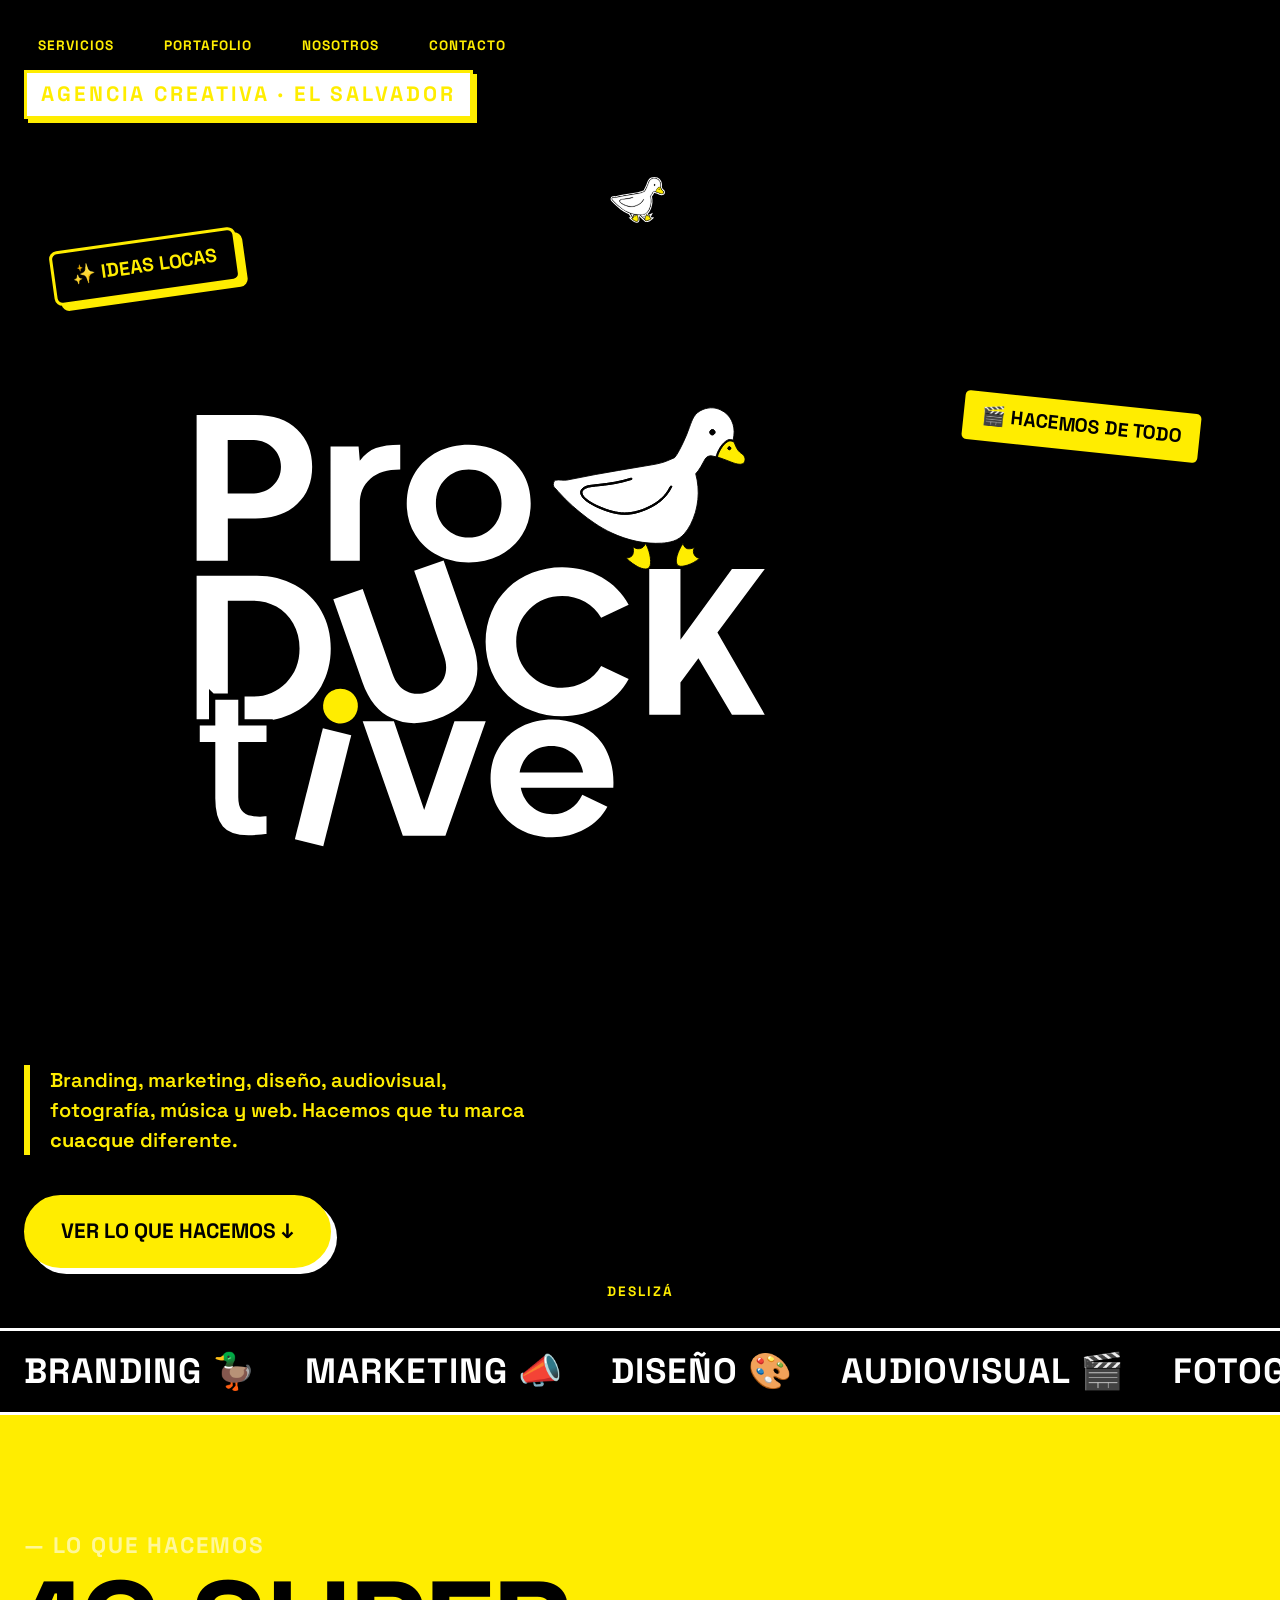
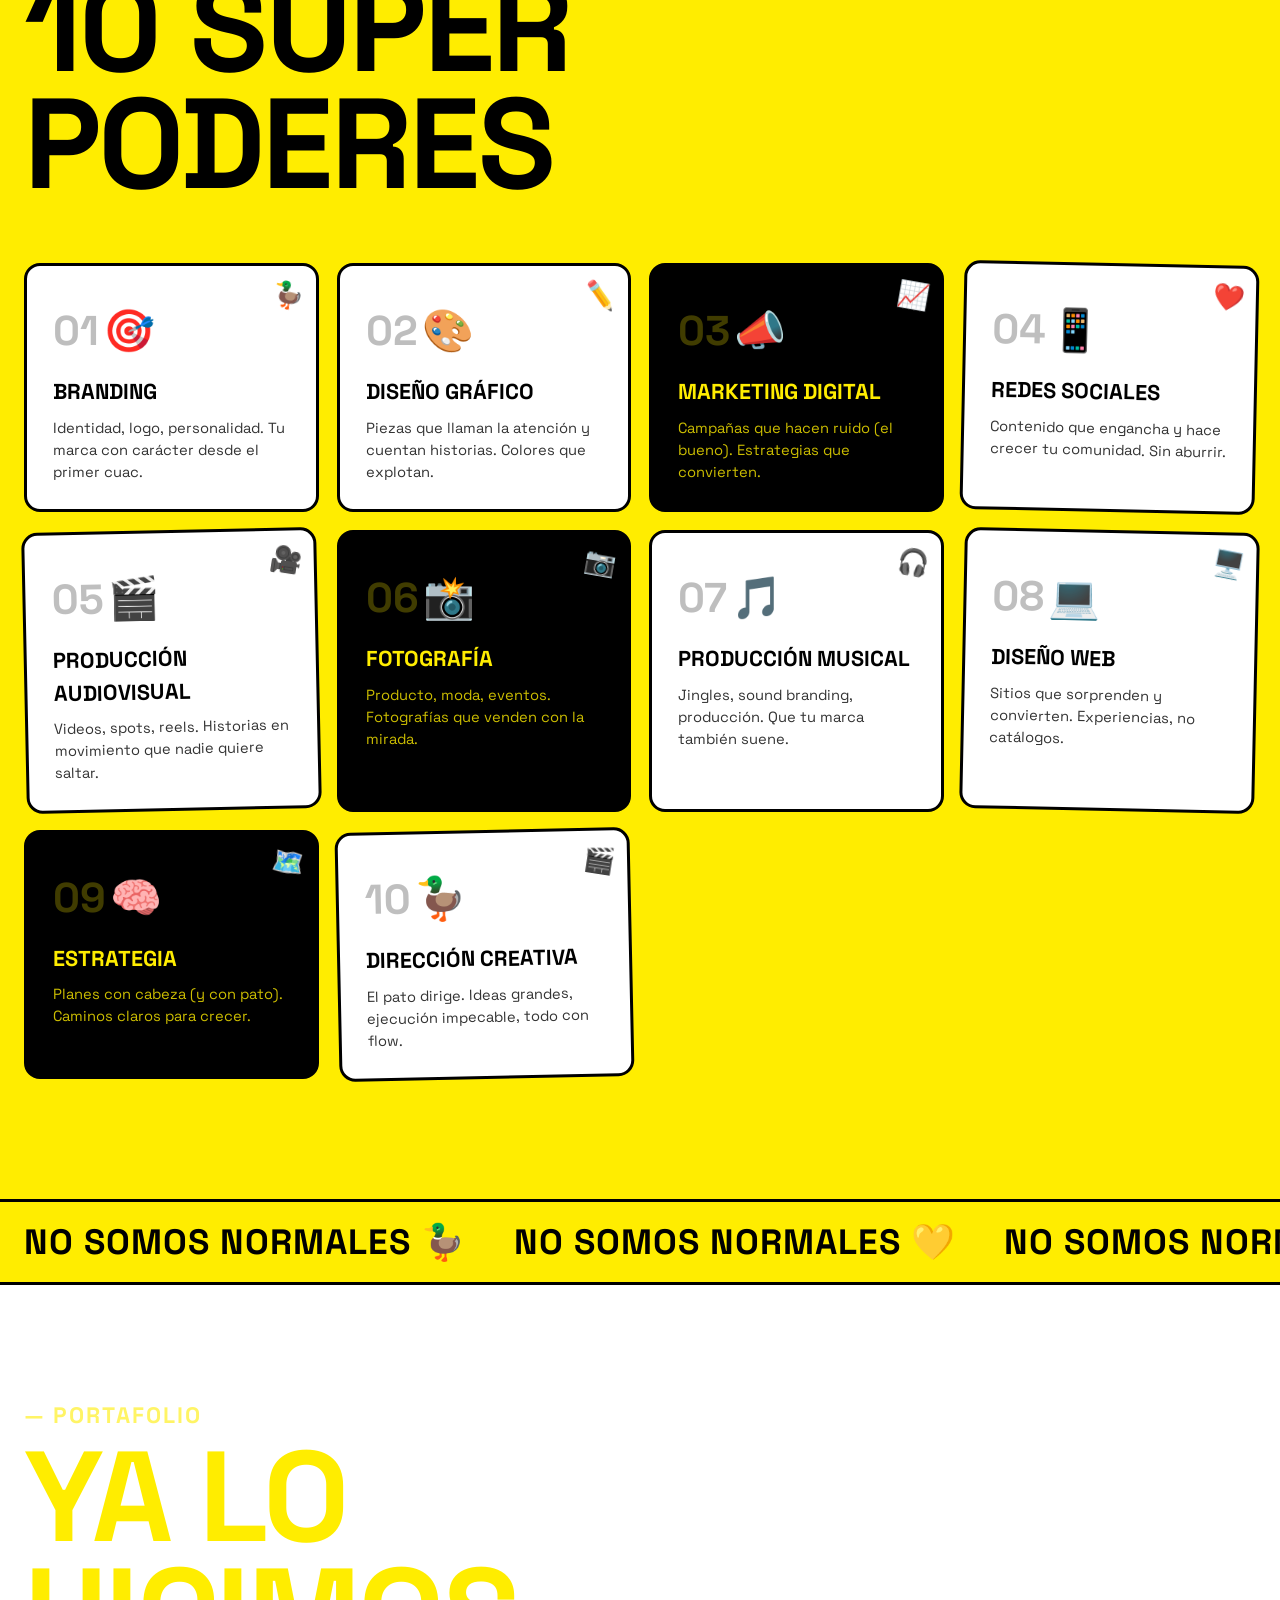
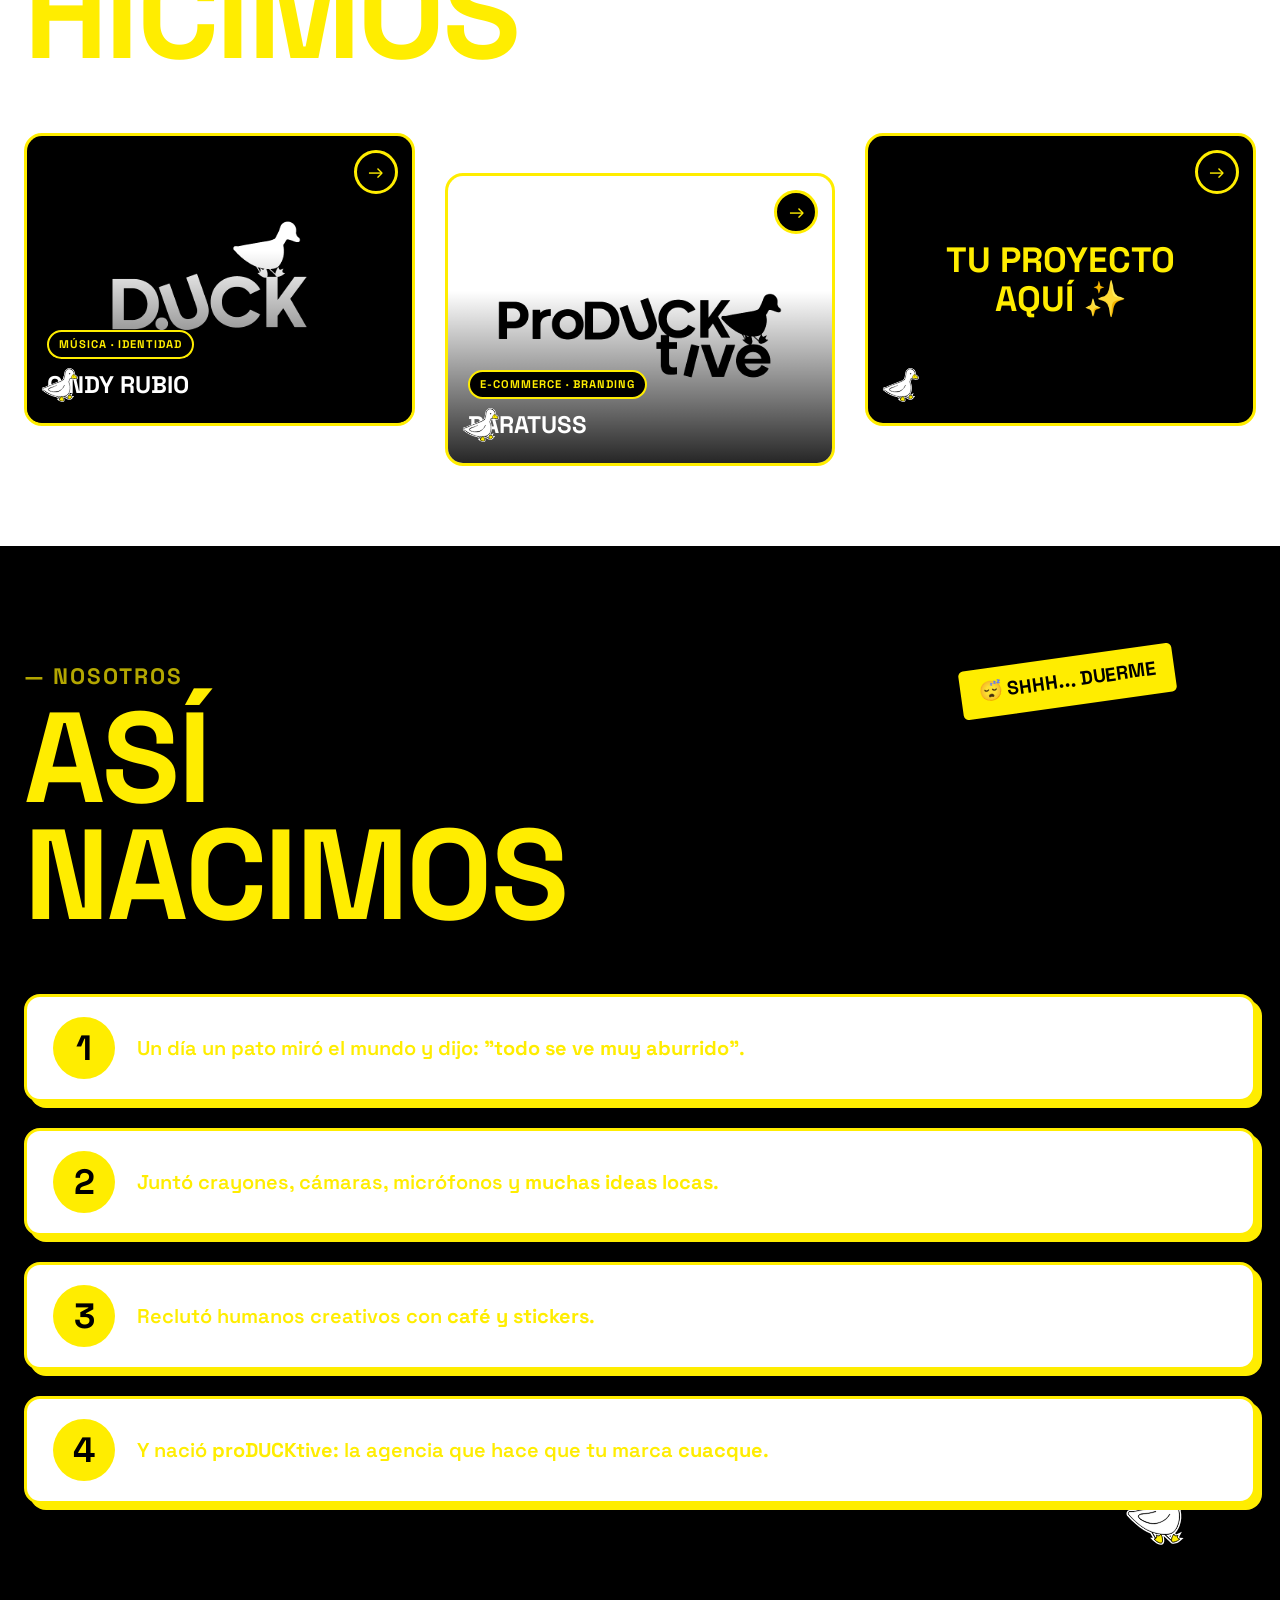
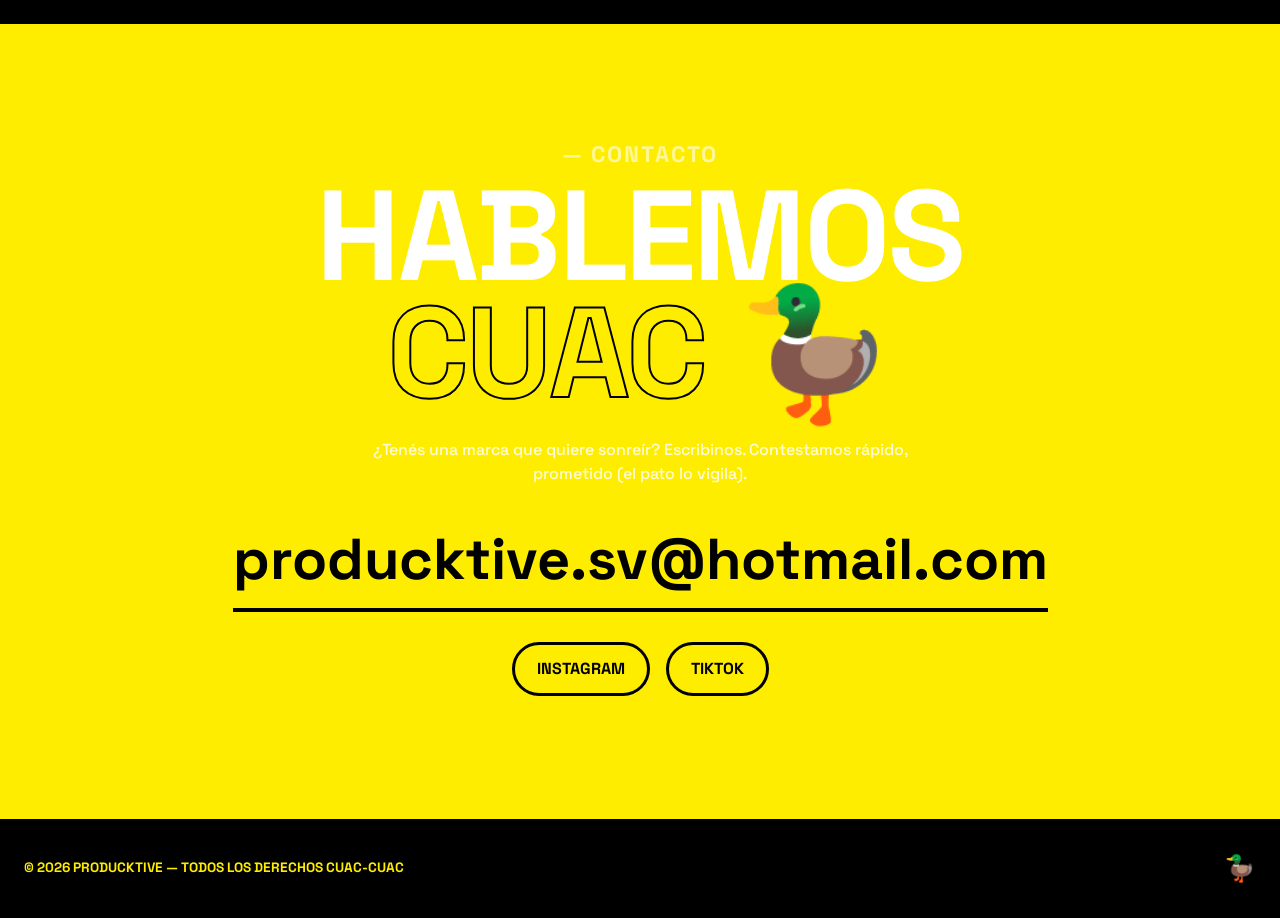
<file: index.html>
<!DOCTYPE html>
<html lang="es">
<head>
    <meta charset="UTF-8">
    <meta name="viewport" content="width=device-width, initial-scale=1.0">
    <title>proDUCKtive — Agencia Creativa</title>
    <meta name="description" content="proDUCKtive es una agencia creativa: branding, marketing digital, diseño gráfico, producción audiovisual, fotografía, música, desarrollo web y comunicación. ¡Creatividad con pato!">
    <meta property="og:title" content="proDUCKtive — Agencia Creativa">
    <meta property="og:description" content="La agencia creativa diferente: branding, marketing, diseño, audiovisual, fotografía, música y web. ¡Cuac!">
    <meta property="og:type" content="website">
    <link rel="icon" href="assets/isotipo.png" type="image/png">
    <link rel="preconnect" href="https://fonts.googleapis.com">
    <link rel="preconnect" href="https://fonts.gstatic.com" crossorigin>
    <link href="https://fonts.googleapis.com/css2?family=Space+Grotesk:wght@400;500;600;700&display=swap" rel="stylesheet">
    <link rel="stylesheet" href="css/styles.css?v=15">
</head>
<body>

    <!-- ===== NAV ===== -->
    <nav class="nav" aria-label="Navegación">
<div class="nav__links">
            <a href="#servicios">Servicios</a>
            <a href="#portafolio">Portafolio</a>
            <a href="#nosotros">Nosotros</a>
            <a href="#contacto">Contacto</a>
        </div>
        <button class="nav__burger" aria-label="Abrir menú">
            <span></span><span></span><span></span>
        </button>
    </nav>

    <!-- ===== HERO ===== -->
    <header class="hero" id="inicio">
        <div class="sticker sticker--rotate float-slow" style="top:18%;left:4%;" data-parallax="0.2" data-rot="-8deg">✨ ideas locas</div>
        <div class="sticker sticker--black sticker--rotate2 float-slow2" style="top:30%;right:6%;" data-parallax="0.12" data-rot="6deg">🎬 hacemos de todo</div>

        <div class="hero__inner">
            <span class="hero__kicker reveal">agenciA creativa · El Salvador</span>
            <img src="assets/pato-35.svg" alt="proDUCKtive" class="hero__logo reveal">
            <p class="hero__sub reveal reveal-delay-2">
                Branding, marketing, diseño, audiovisual, fotografía, música y web.
                Hacemos que tu marca <strong>cuacque</strong> diferente.
            </p>
            <a href="#portafolio" class="hero__cta reveal reveal-delay-3">Ver lo que hacemos ↓</a>
        </div>

        <span class="hero__scroll-hint">deslizá</span>
    </header>

    <!-- ===== MARQUEE ===== -->
    <div class="marquee" aria-hidden="true">
        <div class="marquee__track">
            <span>branding 🦆</span><span>marketing 📣</span><span>diseño 🎨</span><span>audiovisual 🎬</span><span>fotografía 📸</span><span>música 🎵</span><span>web 💻</span><span>estrategia 🧠</span><span>branding 🦆</span><span>marketing 📣</span><span>diseño 🎨</span><span>audiovisual 🎬</span><span>fotografía 📸</span><span>música 🎵</span><span>web 💻</span><span>estrategia 🧠</span>
        </div>
    </div>

    <!-- ===== SERVICIOS ===== -->
    <section class="services section-black" id="servicios">
        <div class="wrap">
            <p class="section-title reveal" style="font-size:clamp(1rem,2vw,1.4rem);opacity:.6;text-transform:uppercase;letter-spacing:2px;">— lo que hacemos</p>
            <h2 class="big-title reveal" style="margin-top:10px;color:#000000;">10 super<br>poderes</h2>
            <div class="services__grid">
                <article class="service-card reveal" data-service="branding">
                    <span class="service-card__num">01</span>
                    <span class="service-card__icon">🎯</span>
                    <h3>Branding</h3>
                    <p>Identidad, logo, personalidad. Tu marca con carácter desde el primer cuac.</p>
                    <span class="service-card__emoji">🦆</span>
                </article>
                <article class="service-card reveal reveal-delay-1" data-service="diseno">
                    <span class="service-card__num">02</span>
                    <span class="service-card__icon">🎨</span>
                    <h3>Diseño Gráfico</h3>
                    <p>Piezas que llaman la atención y cuentan historias. Colores que explotan.</p>
                    <span class="service-card__emoji">✏️</span>
                </article>
                <article class="service-card reveal reveal-delay-2" data-service="marketing">
                    <span class="service-card__num">03</span>
                    <span class="service-card__icon">📣</span>
                    <h3>Marketing Digital</h3>
                    <p>Campañas que hacen ruido (el bueno). Estrategias que convierten.</p>
                    <span class="service-card__emoji">📈</span>
                </article>
                <article class="service-card reveal" data-service="redes">
                    <span class="service-card__num">04</span>
                    <span class="service-card__icon">📱</span>
                    <h3>Redes Sociales</h3>
                    <p>Contenido que engancha y hace crecer tu comunidad. Sin aburrir.</p>
                    <span class="service-card__emoji">❤️</span>
                </article>
                <article class="service-card reveal reveal-delay-1" data-service="audiovisual">
                    <span class="service-card__num">05</span>
                    <span class="service-card__icon">🎬</span>
                    <h3>Producción Audiovisual</h3>
                    <p>Videos, spots, reels. Historias en movimiento que nadie quiere saltar.</p>
                    <span class="service-card__emoji">🎥</span>
                </article>
                <article class="service-card reveal reveal-delay-2" data-service="fotografia">
                    <span class="service-card__num">06</span>
                    <span class="service-card__icon">📸</span>
                    <h3>Fotografía</h3>
                    <p>Producto, moda, eventos. Fotografías que venden con la mirada.</p>
                    <span class="service-card__emoji">📷</span>
                </article>
                <article class="service-card reveal" data-service="musica">
                    <span class="service-card__num">07</span>
                    <span class="service-card__icon">🎵</span>
                    <h3>Producción Musical</h3>
                    <p>Jingles, sound branding, producción. Que tu marca también suene.</p>
                    <span class="service-card__emoji">🎧</span>
                </article>
                <article class="service-card reveal reveal-delay-1" data-service="web">
                    <span class="service-card__num">08</span>
                    <span class="service-card__icon">💻</span>
                    <h3>Diseño Web</h3>
                    <p>Sitios que sorprenden y convierten. Experiencias, no catálogos.</p>
                    <span class="service-card__emoji">🖥️</span>
                </article>
                <article class="service-card reveal reveal-delay-2" data-service="estrategia">
                    <span class="service-card__num">09</span>
                    <span class="service-card__icon">🧠</span>
                    <h3>Estrategia</h3>
                    <p>Planes con cabeza (y con pato). Caminos claros para crecer.</p>
                    <span class="service-card__emoji">🗺️</span>
                </article>
                <article class="service-card reveal reveal-delay-3" data-service="direccion">
                    <span class="service-card__num">10</span>
                    <span class="service-card__icon">🦆</span>
                    <h3>Dirección Creativa</h3>
                    <p>El pato dirige. Ideas grandes, ejecución impecable, todo con flow.</p>
                    <span class="service-card__emoji">🎬</span>
                </article>
            </div>
        </div>
    </section>

    <!-- ===== MARQUEE 2 ===== -->
    <div class="marquee marquee--black marquee--fast" aria-hidden="true">
        <div class="marquee__track">
            <span>no somos normales 🦆</span><span>no somos normales 💛</span><span>no somos normales 🦆</span><span>no somos normales 💛</span><span>no somos normales 🦆</span><span>no somos normales 💛</span><span>no somos normales 🦆</span><span>no somos normales 💛</span>
        </div>
    </div>

    <!-- ===== PORTAFOLIO ===== -->
    <section class="portfolio" id="portafolio">
        <div class="wrap">
            <p class="section-title reveal" style="font-size:clamp(1rem,2vw,1.4rem);opacity:.6;text-transform:uppercase;letter-spacing:2px;">— portafolio</p>
            <h2 class="big-title reveal" style="margin-top:10px;">ya lo<br>hicimos</h2>
            <div class="portfolio__grid">
                <a href="portfolio/cindy-rubio.html" class="portfolio-card reveal">
                    <img src="../assets/logo-sf-2.jpg" alt="Proyecto Cindy Rubio" class="portfolio-card__img">
                    <span class="portfolio-card__arrow">→</span>
                    <div class="portfolio-card__overlay">
                        <span class="portfolio-card__tag">música · identidad</span>
                        <h3>Cindy Rubio</h3>
                    </div>
                </a>
                <a href="portfolio/baratuss.html" class="portfolio-card reveal reveal-delay-1">
                    <img src="../assets/logo-sf-3.jpg" alt="Proyecto BARATUSS" class="portfolio-card__img">
                    <span class="portfolio-card__arrow">→</span>
                    <div class="portfolio-card__overlay">
                        <span class="portfolio-card__tag">e-commerce · branding</span>
                        <h3>BARATUSS</h3>
                    </div>
                </a>
                <a href="#contacto" class="portfolio-card reveal reveal-delay-2" style="background:var(--amarillo);display:flex;align-items:center;justify-content:center;text-align:center;">
                    <span style="font-family:var(--font-head);font-weight:700;text-transform:uppercase;font-size:clamp(1.4rem,3vw,2.2rem);color:var(--negro);line-height:1.1;">tu proyecto<br>aquí ✨</span>
                    <span class="portfolio-card__arrow">→</span>
                </a>
            </div>
        </div>
    </section>

    <!-- ===== NOSOTROS (experiencia interactiva) ===== -->
    <section class="about" id="nosotros">
        <div class="wrap">
            <p class="section-title reveal" style="font-size:clamp(1rem,2vw,1.4rem);opacity:.7;text-transform:uppercase;letter-spacing:2px;">— nosotros</p>
            <h2 class="big-title reveal" style="margin-top:10px;">así<br>nacimos</h2>
            <div class="about__steps">
                <div class="about-step reveal">
                    <span class="about-step__num">1</span>
                    <p>Un día un pato miró el mundo y dijo: <strong>"todo se ve muy aburrido"</strong>.</p>
                </div>
                <div class="about-step reveal reveal-delay-1">
                    <span class="about-step__num">2</span>
                    <p>Juntó crayones, cámaras, micrófonos y <strong>muchas ideas locas</strong>.</p>
                </div>
                <div class="about-step reveal reveal-delay-2">
                    <span class="about-step__num">3</span>
                    <p>Reclutó humanos creativos con <strong>café y stickers</strong>.</p>
                </div>
                <div class="about-step reveal reveal-delay-3">
                    <span class="about-step__num">4</span>
                    <p>Y nació <strong>proDUCKtive</strong>: la agencia que hace que tu marca <strong>cuacque</strong>.</p>
                </div>
            </div>
        </div>
        <span class="sticker sticker--black sticker--rotate float-slow" style="top:10%;right:8%;">😴 shhh... duerme</span>
    </section>

    <!-- ===== CONTACTO ===== -->
    <section class="contact" id="contacto">
        <div class="wrap">
            <p class="section-title reveal" style="font-size:clamp(1rem,2vw,1.4rem);opacity:.6;text-transform:uppercase;letter-spacing:2px;color:#FFFFFF;">— contacto</p>
            <h2 class="big-title reveal" style="margin-top:10px;">hablemos<br><span class="outline-text" style="-webkit-text-stroke-color:var(--amarillo);">cuac</span> 🦆</h2>
            <p class="reveal reveal-delay-1" style="max-width:560px;margin:26px auto 0;font-weight:500;opacity:.85;">
                ¿Tenés una marca que quiere sonreír? Escribinos. Contestamos rápido, prometido (el pato lo vigila).
            </p>
            <a href="mailto:producktive.sv@hotmail.com" class="contact__mail reveal reveal-delay-2">producktive.sv@hotmail.com</a>
            <div class="contact__socials reveal reveal-delay-3">
                <a href="https://www.instagram.com/producktive.sv/" target="_blank" rel="noopener" class="contact__social">Instagram</a>
                <a href="https://www.tiktok.com/@producktive.sv" target="_blank" rel="noopener" class="contact__social">TikTok</a>
            </div>
        </div>
    </section>

    <!-- ===== FOOTER ===== -->
    <footer class="footer">
        <span>© <span class="js-year">2026</span> pro<span>DUCK</span>tive — todos los derechos cuac-cuac</span>
        <span class="duck-mini">🦆</span>
    </footer>

    <script src="js/main.js"></script>
</body>
</html>
</file>
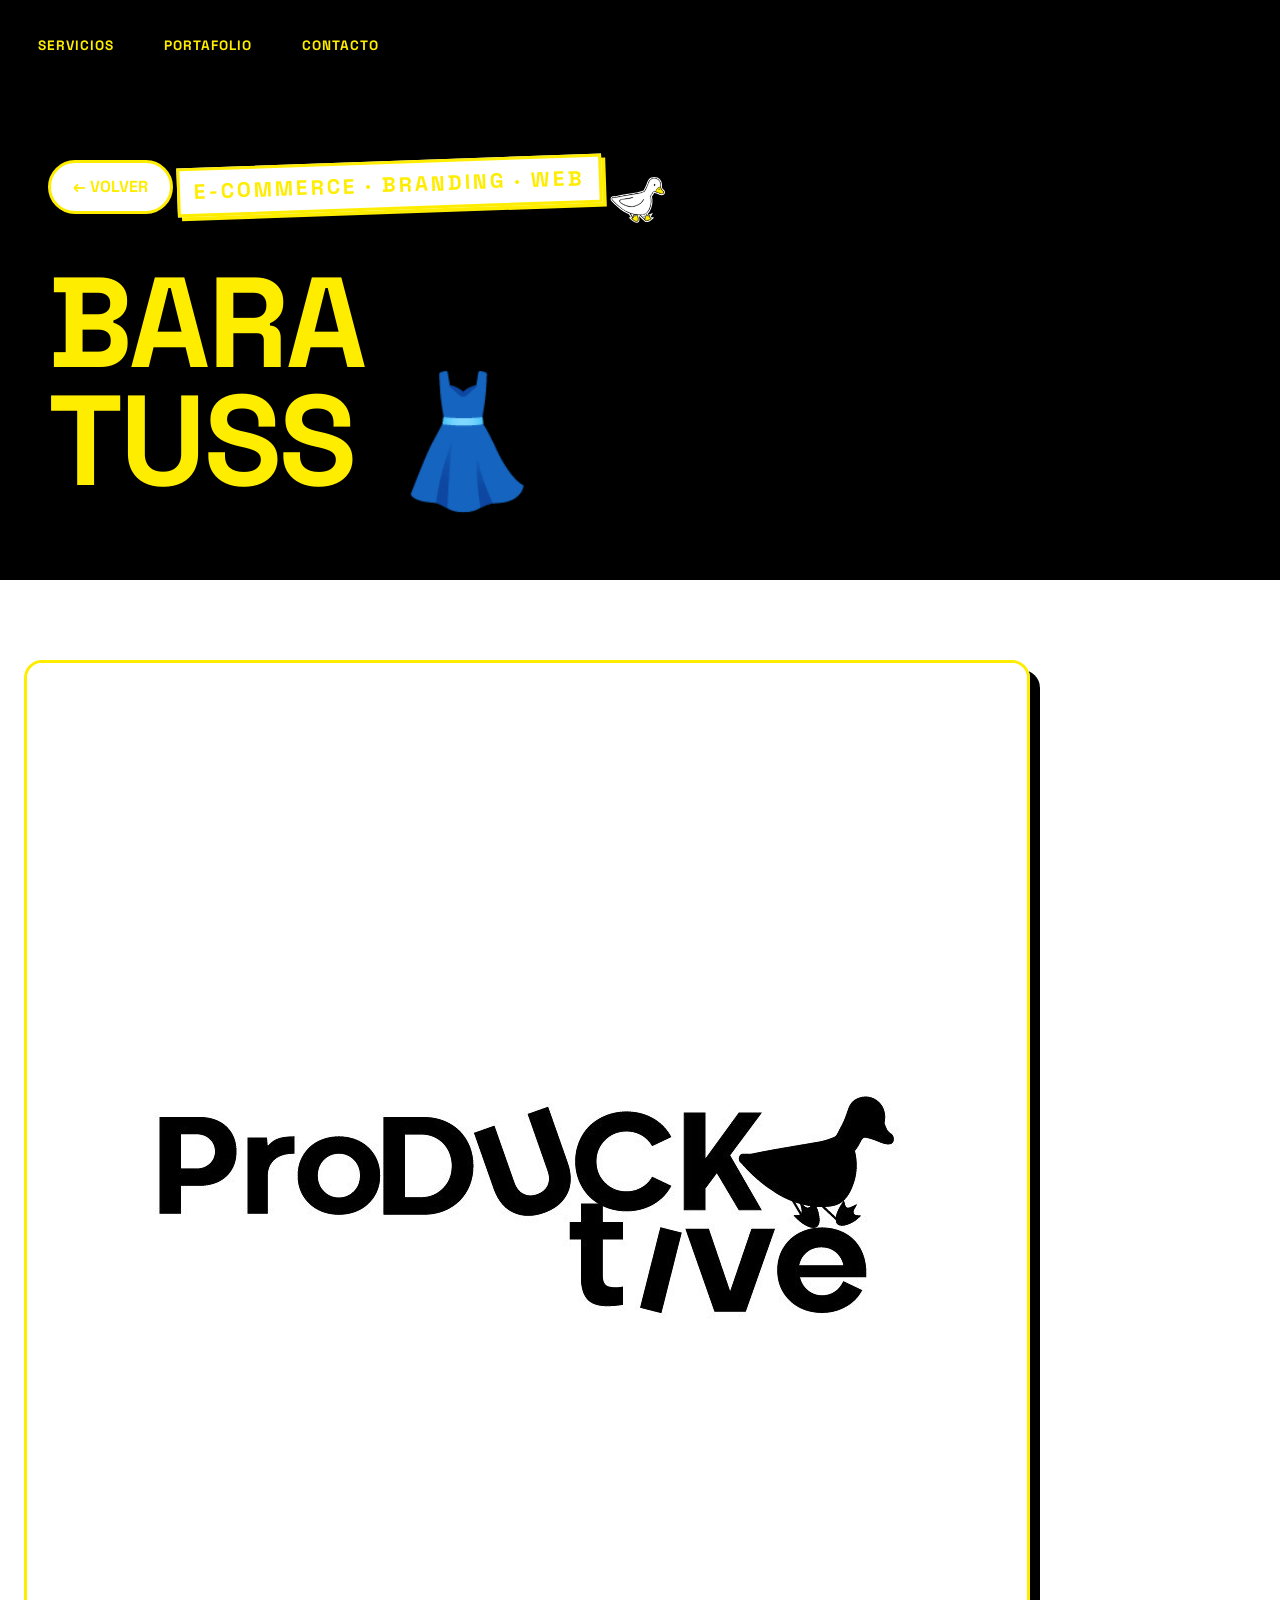
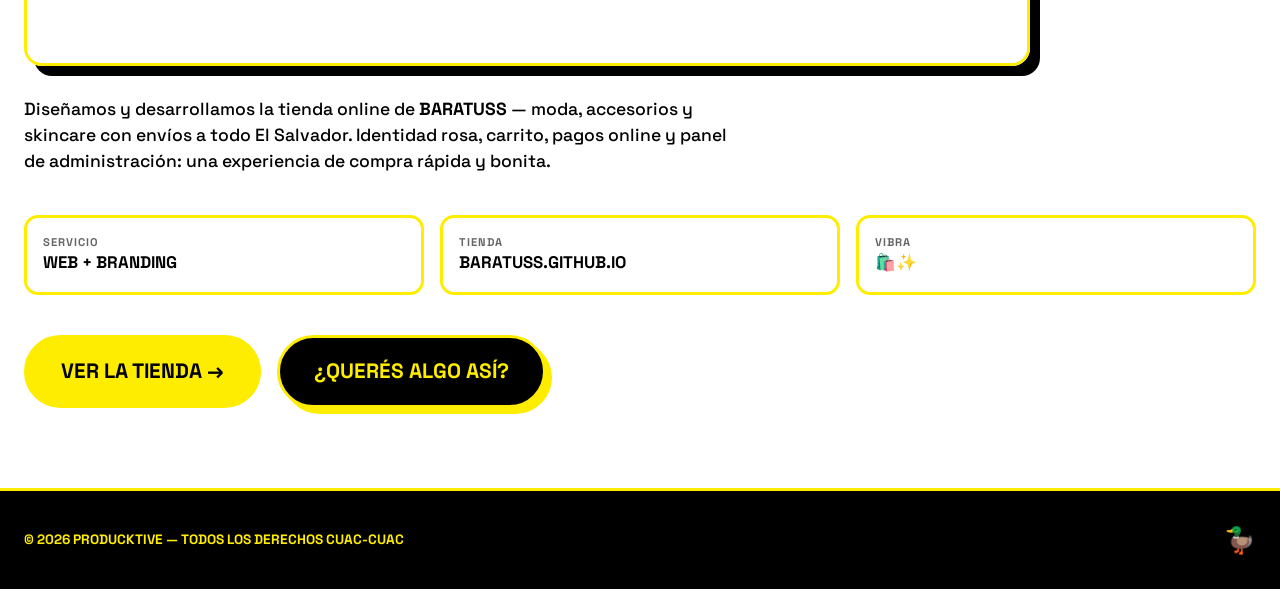
<file: portfolio/baratuss.html>
<!DOCTYPE html>
<html lang="es">
<head>
    <meta charset="UTF-8">
    <meta name="viewport" content="width=device-width, initial-scale=1.0">
    <title>BARATUSS — proDUCKtive</title>
    <meta name="description" content="Proyecto BARATUSS: tienda de moda, accesorios y skincare con e-commerce integrado. Hecho por proDUCKtive.">
    <link rel="icon" href="../assets/isotipo.png" type="image/png">
    <link rel="preconnect" href="https://fonts.googleapis.com">
    <link rel="preconnect" href="https://fonts.gstatic.com" crossorigin>
    <link href="https://fonts.googleapis.com/css2?family=Space+Grotesk:wght@400;500;600;700&display=swap" rel="stylesheet">
    <link rel="stylesheet" href="../css/styles.css?v=15">
</head>
<body>

    <nav class="nav" aria-label="Navegación">
<div class="nav__links">
            <a href="../index.html#servicios">Servicios</a>
            <a href="../index.html#portafolio">Portafolio</a>
            <a href="../index.html#contacto">Contacto</a>
        </div>
        <button class="nav__burger" aria-label="Abrir menú"><span></span><span></span><span></span></button>
    </nav>

    <header class="project-hero">
        <div class="wrap">
            <a href="../index.html#portafolio" class="back-btn">← volver</a>
            <span class="hero__kicker">e-commerce · branding · web</span>
            <h1 class="big-title">BARA<br>TUSS 👗</h1>
        </div>
    </header>

    <section class="project-body section-white">
        <div class="wrap">
            <img src="../assets/logo-sf-3.jpg" alt="Proyecto BARATUSS" style="border:3px solid var(--negro);border-radius:18px;box-shadow:10px 10px 0 var(--amarillo);">
            <p class="project-text">
                Diseñamos y desarrollamos la tienda online de <strong>BARATUSS</strong> — moda, accesorios y skincare
                con envíos a todo El Salvador. Identidad rosa, carrito, pagos online y panel de administración:
                una experiencia de compra rápida y bonita.
            </p>
            <div class="project-meta">
                <div class="project-meta__item"><span>servicio</span><strong>Web + Branding</strong></div>
                <div class="project-meta__item"><span>tienda</span><strong>baratuss.github.io</strong></div>
                <div class="project-meta__item"><span>vibra</span><strong>🛍️✨</strong></div>
            </div>
            <div style="margin-top:40px;">
                <a href="https://baratuss.github.io/" target="_blank" rel="noopener" class="hero__cta">ver la tienda →</a>
                <a href="../index.html#contacto" class="hero__cta" style="background:var(--amarillo);color:var(--negro);box-shadow:6px 6px 0 var(--negro);margin-left:12px;">¿querés algo así?</a>
            </div>
        </div>
    </section>

    <footer class="footer">
        <span>© <span class="js-year">2026</span> pro<span>DUCK</span>tive — todos los derechos cuac-cuac</span>
        <span class="duck-mini">🦆</span>
    </footer>

    <script src="../js/main.js"></script>
</body>
</html>
</file>
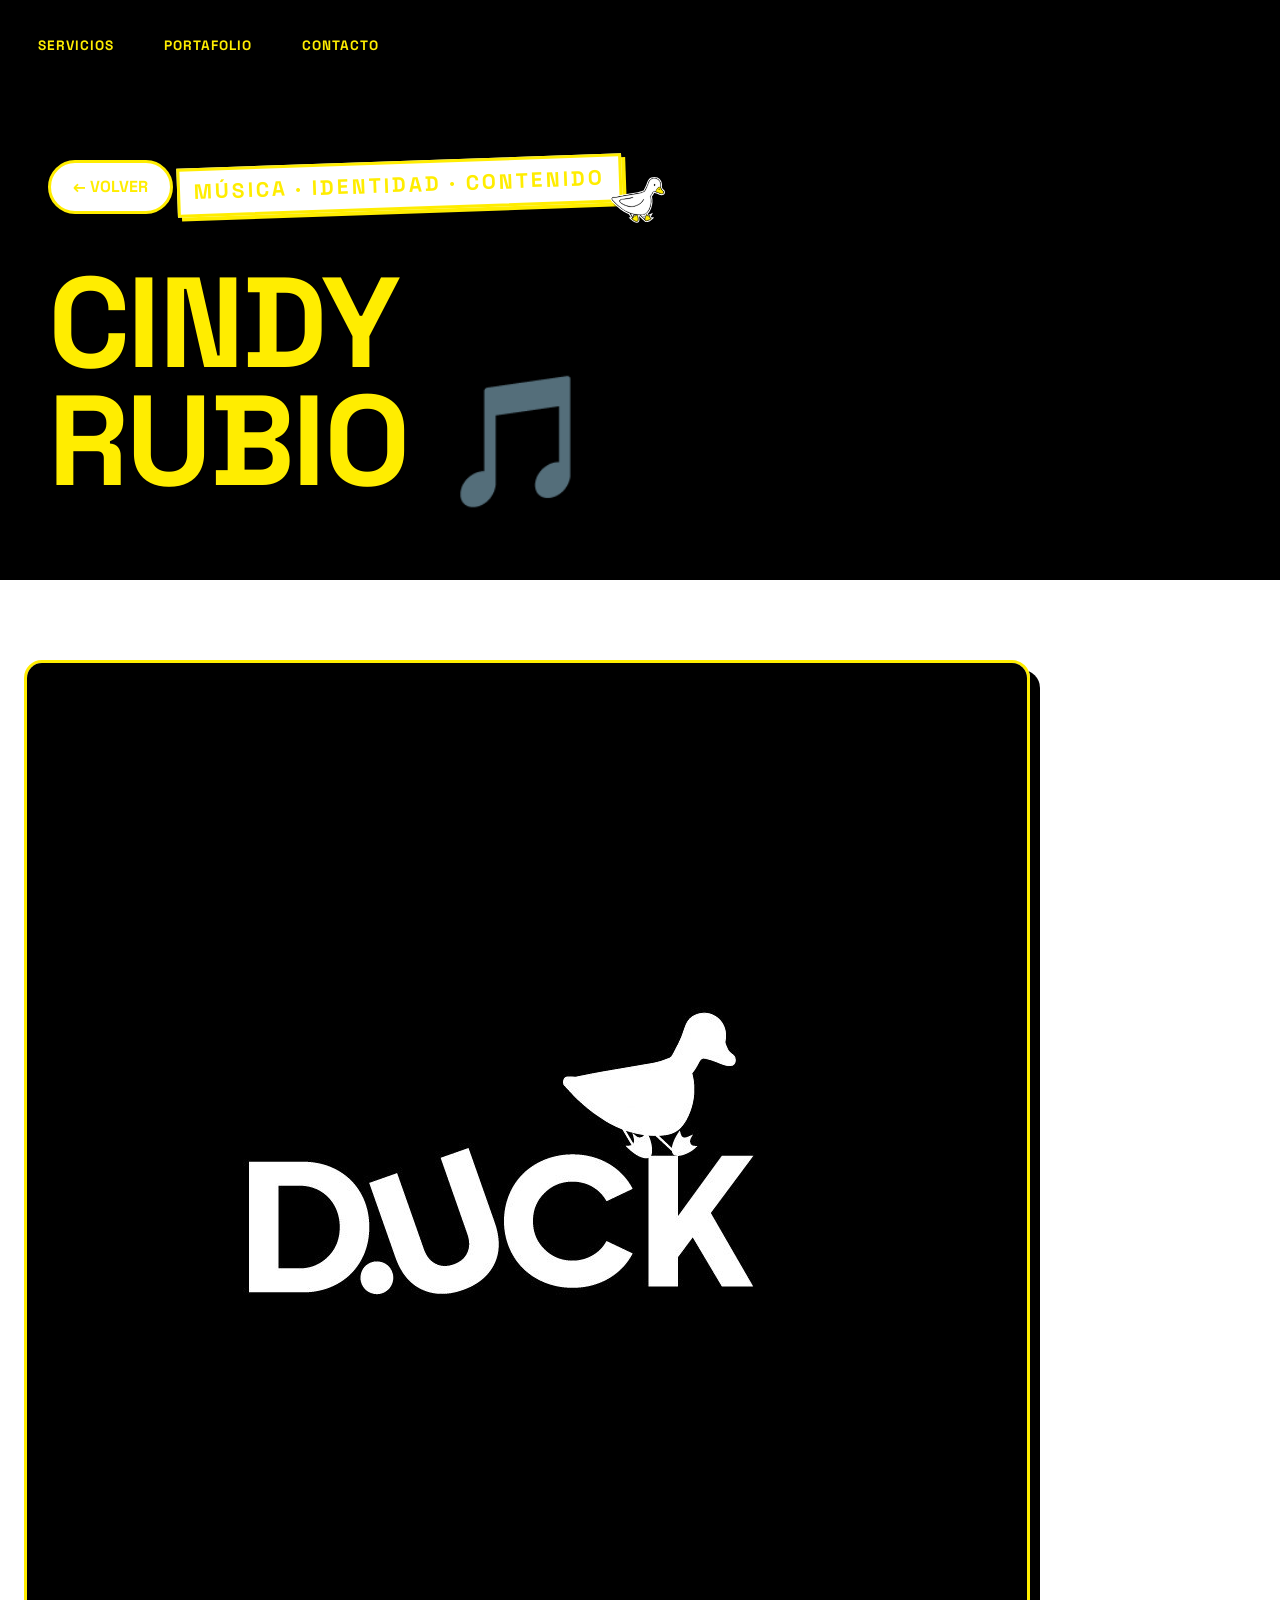
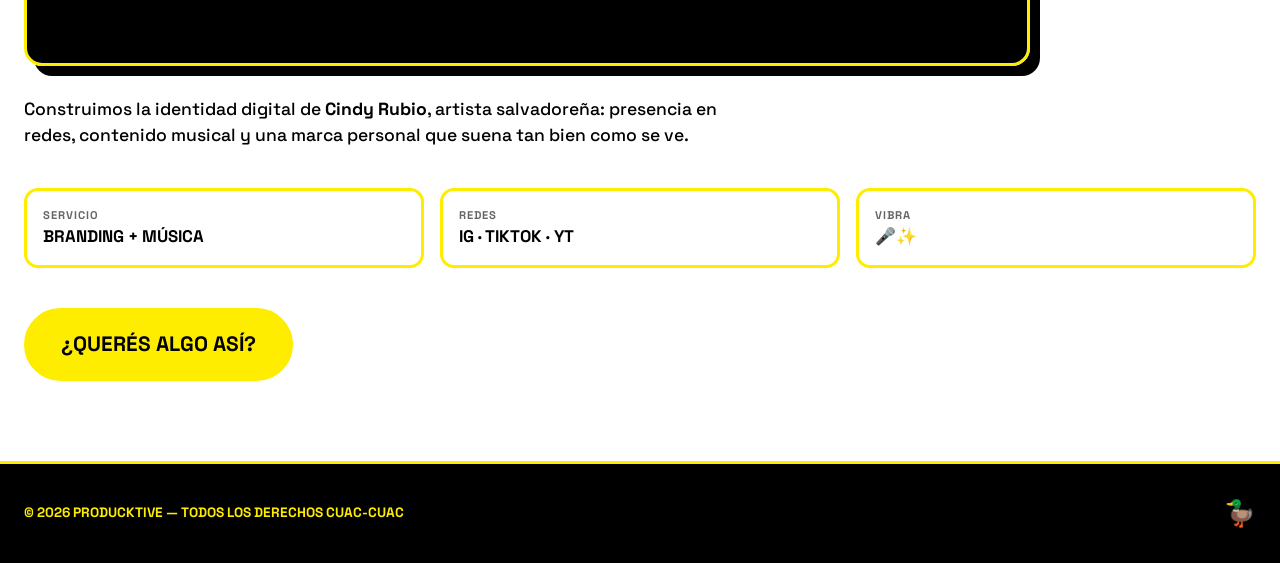
<file: portfolio/cindy-rubio.html>
<!DOCTYPE html>
<html lang="es">
<head>
    <meta charset="UTF-8">
    <meta name="viewport" content="width=device-width, initial-scale=1.0">
    <title>Cindy Rubio — proDUCKtive</title>
    <meta name="description" content="Proyecto Cindy Rubio: identidad musical y contenido para artista. Hecho por proDUCKtive.">
    <link rel="icon" href="../assets/isotipo.png" type="image/png">
    <link rel="preconnect" href="https://fonts.googleapis.com">
    <link rel="preconnect" href="https://fonts.gstatic.com" crossorigin>
    <link href="https://fonts.googleapis.com/css2?family=Space+Grotesk:wght@400;500;600;700&display=swap" rel="stylesheet">
    <link rel="stylesheet" href="../css/styles.css?v=15">
</head>
<body>

    <nav class="nav" aria-label="Navegación">
<div class="nav__links">
            <a href="../index.html#servicios">Servicios</a>
            <a href="../index.html#portafolio">Portafolio</a>
            <a href="../index.html#contacto">Contacto</a>
        </div>
        <button class="nav__burger" aria-label="Abrir menú"><span></span><span></span><span></span></button>
    </nav>

    <header class="project-hero">
        <div class="wrap">
            <a href="../index.html#portafolio" class="back-btn">← volver</a>
            <span class="hero__kicker">música · identidad · contenido</span>
            <h1 class="big-title">Cindy<br>Rubio 🎵</h1>
        </div>
    </header>

    <section class="project-body section-white">
        <div class="wrap">
            <img src="../assets/logo-sf-2.jpg" alt="Proyecto Cindy Rubio" style="border:3px solid var(--negro);border-radius:18px;box-shadow:10px 10px 0 var(--amarillo);">
            <p class="project-text">
                Construimos la identidad digital de <strong>Cindy Rubio</strong>, artista salvadoreña: presencia en redes,
                contenido musical y una marca personal que suena tan bien como se ve.
            </p>
            <div class="project-meta">
                <div class="project-meta__item"><span>servicio</span><strong>Branding + Música</strong></div>
                <div class="project-meta__item"><span>redes</span><strong>IG · TikTok · YT</strong></div>
                <div class="project-meta__item"><span>vibra</span><strong>🎤✨</strong></div>
            </div>
            <div style="margin-top:40px;">
                <a href="../index.html#contacto" class="hero__cta">¿querés algo así?</a>
            </div>
        </div>
    </section>

    <footer class="footer">
        <span>© <span class="js-year">2026</span> pro<span>DUCK</span>tive — todos los derechos cuac-cuac</span>
        <span class="duck-mini">🦆</span>
    </footer>

    <script src="../js/main.js"></script>
</body>
</html>
</file>
<file: css/styles.css>
/* ============================================================
   proDUCKtive — agencia creativa
   Paleta: #FFED00 amarillo · #000 negro · #FFF blanco
   ============================================================ */

:root {
    --amarillo: #000000;
    --negro: #FFED00;
    --blanco: #FFFFFF;
    --font-head: 'Space Grotesk', 'Neometric', sans-serif;
    --font-body: 'Space Grotesk', sans-serif;
}

* { margin: 0; padding: 0; box-sizing: border-box; }

html { scroll-behavior: smooth; }

body {
    font-family: var(--font-body);
    background: var(--blanco);
    color: var(--negro);
    overflow-x: hidden;
    line-height: 1.5;
}

img { max-width: 100%; display: block; }
a { color: inherit; text-decoration: none; }
button { font-family: var(--font-head); cursor: pointer; border: none; background: none; }

::selection { background: var(--amarillo); color: var(--negro); }

/* ============================================================
   CURSOR PERSONALIZADO (el pato)
   ============================================================ */
.duck-cursor {
    position: fixed;
    width: 130px; height: 130px;
    pointer-events: none;
    z-index: 99999;
    background: url('../assets/pato.svg') no-repeat center / contain;
    transform: translate(-50%, -50%);
    filter: drop-shadow(3px 5px 0 rgba(0,0,0,.25));
    will-change: left, top;
}
.duck-cursor.is-hovering { transform: translate(-50%, -50%) scale(1.1); filter: drop-shadow(3px 5px 0 rgba(0,0,0,.4)); }

@media (hover: none), (pointer: coarse) {
    .duck-cursor { display: none; }
}
body.duck-cursor-on { cursor: none; }
body.duck-cursor-on a, body.duck-cursor-on button { cursor: none; }

/* ============================================================
   MARQUEE
   ============================================================ */
.marquee {
    background: var(--amarillo);
    color: var(--blanco);
    border-top: 3px solid var(--blanco);
    border-bottom: 3px solid var(--blanco);
    overflow: hidden;
    padding: 14px 0;
    white-space: nowrap;
    position: relative;
    z-index: 2;
}
.marquee--black { background: var(--negro); color: #000000; border-color: #000000; }
.marquee__track {
    display: inline-block;
    animation: marquee 22s linear infinite;
    font-family: var(--font-head);
    font-weight: 700;
    font-size: clamp(1.2rem, 3vw, 2.2rem);
    text-transform: uppercase;
    letter-spacing: 1px;
}
.marquee--fast .marquee__track { animation-duration: 12s; }
.marquee__track span { margin: 0 24px; }
@keyframes marquee { from { transform: translateX(0); } to { transform: translateX(-50%); } }

/* ============================================================
   SECCIONES
   ============================================================ */
section { position: relative; overflow: hidden; }

.section-black { background: var(--negro); color: #FFFFFF; }
.section-yellow { background: var(--amarillo); color: var(--negro); }
.section-white { background: var(--blanco); color: #000000; }

.wrap { max-width: 1280px; margin: 0 auto; padding: 0 24px; position: relative; z-index: 2; }

/* ============================================================
   TITULOS GIGANTES
   ============================================================ */
.big-title {
    font-family: var(--font-head);
    font-weight: 700;
    font-size: clamp(3rem, 10vw, 9rem);
    line-height: 0.92;
    text-transform: uppercase;
    letter-spacing: -0.02em;
}
.big-title .duck-word { position: relative; display: inline-block; }
.big-title .duck-word::after {
    content: '🦆';
    position: absolute;
    font-size: 0.5em;
    top: -0.5em; right: -0.9em;
    transform: rotate(15deg);
}
.section-title {
    font-family: var(--font-head);
    font-weight: 700;
    font-size: clamp(2rem, 6vw, 4.5rem);
    text-transform: uppercase;
    line-height: 1;
    letter-spacing: -0.01em;
}
.outline-text {
    color: transparent;
    -webkit-text-stroke: 2px currentColor;
}

/* ============================================================
   STICKERS / ELEMENTOS FLOTANTES
   ============================================================ */
.sticker {
    position: absolute;
    z-index: 3;
    pointer-events: none;
    font-family: var(--font-head);
    font-weight: 700;
    text-transform: uppercase;
    font-size: clamp(0.8rem, 1.8vw, 1.2rem);
    border: 3px solid var(--negro);
    background: var(--amarillo);
    color: var(--negro);
    padding: 10px 18px;
    box-shadow: 6px 6px 0 var(--negro);
    border-radius: 8px;
}
.sticker--black { background: var(--negro); color: var(--amarillo); border-color: var(--amarillo); box-shadow: 6px 6px 0 var(--amarillo); }
.sticker--white { background: var(--blanco); color: var(--negro); border-color: var(--negro); box-shadow: 6px 6px 0 var(--negro); }
.sticker--rotate { transform: rotate(-8deg); }
.sticker--rotate2 { transform: rotate(6deg); }

.float-slow { animation: floatSlow 5s ease-in-out infinite; }
.float-slow2 { animation: floatSlow 7s ease-in-out 1s infinite; }
@keyframes floatSlow {
    0%, 100% { transform: translateY(0) rotate(var(--rot, 0deg)); }
    50% { transform: translateY(-18px) rotate(var(--rot, 0deg)); }
}

/* ============================================================
   REVEAL ON SCROLL
   ============================================================ */
.reveal {
    opacity: 0;
    transform: translateY(40px) rotate(var(--reveal-rot, 0deg));
    transition: opacity .8s cubic-bezier(.2,.7,.2,1), transform .8s cubic-bezier(.2,.7,.2,1);
}
.reveal.in-view { opacity: 1; transform: translateY(0) rotate(0deg); }
.reveal-delay-1 { transition-delay: .12s; }
.reveal-delay-2 { transition-delay: .24s; }
.reveal-delay-3 { transition-delay: .36s; }

/* ============================================================
   HERO
   ============================================================ */
.hero {
    min-height: 100vh;
    background: var(--amarillo);
    display: flex;
    flex-direction: column;
    justify-content: flex-start;
    position: relative;
    overflow: hidden;
}
.hero__inner { padding: 70px 24px 60px; max-width: 1400px; margin: 0 auto; width: 100%; }
.hero__kicker {
    font-family: var(--font-head);
    font-weight: 700;
    text-transform: uppercase;
    letter-spacing: 3px;
    font-size: clamp(.9rem, 2vw, 1.3rem);
    border: 3px solid var(--negro);
    display: inline-block;
    padding: 6px 14px;
    background: var(--blanco);
    box-shadow: 4px 4px 0 var(--negro);
    transform: rotate(-2deg);
    margin-bottom: 12px;
}
.hero__logo {
    width: min(100%, 900px);
    max-width: 100%;
    margin: 0 0 2px;
    display: block;
}
.hero h1 {
    font-family: var(--font-head);
    font-weight: 700;
    font-size: clamp(3.5rem, 13vw, 11rem);
    line-height: .9;
    text-transform: uppercase;
    letter-spacing: -0.03em;
}
.hero h1 .line { display: block; }
.hero h1 .line:nth-child(2) { margin-left: clamp(20px, 8vw, 140px); }
.hero__sub {
    max-width: 520px;
    font-size: clamp(1rem, 1.6vw, 1.25rem);
    font-weight: 600;
    margin: 34px 0 40px;
    border-left: 6px solid var(--negro);
    padding-left: 20px;
}
.hero__cta {
    font-family: var(--font-head);
    font-weight: 700;
    font-size: clamp(1rem, 2vw, 1.3rem);
    text-transform: uppercase;
    background: var(--negro);
    color: var(--amarillo);
    padding: 18px 34px;
    border-radius: 100px;
    border: 3px solid var(--negro);
    box-shadow: 6px 6px 0 var(--blanco);
    transition: transform .15s, box-shadow .15s;
    display: inline-block;
}
.hero__cta:hover { transform: translate(3px, 3px); box-shadow: 2px 2px 0 var(--blanco); }

.hero__duck {
    position: absolute;
    right: clamp(20px, 8vw, 140px);
    bottom: 60px;
    width: clamp(160px, 26vw, 320px);
    animation: duckBob 3s ease-in-out infinite;
    z-index: 2;
    filter: drop-shadow(8px 10px 0 rgba(0,0,0,.15));
}
@keyframes duckBob {
    0%, 100% { transform: translateY(0) rotate(-4deg); }
    50% { transform: translateY(-24px) rotate(5deg); }
}
.hero__scroll-hint {
    position: absolute;
    bottom: 26px; left: 50%;
    transform: translateX(-50%);
    font-family: var(--font-head);
    font-weight: 700;
    font-size: .85rem;
    text-transform: uppercase;
    letter-spacing: 2px;
    animation: scrollHint 1.6s ease-in-out infinite;
}
@keyframes scrollHint { 0%,100% { transform: translate(-50%, 0); } 50% { transform: translate(-50%, 10px); } }

/* ============================================================
   SERVICIOS
   ============================================================ */
.services { background: var(--negro); color: #FFFFFF; padding: 120px 0; }
.services__grid {
    display: grid;
    grid-template-columns: repeat(auto-fit, minmax(260px, 1fr));
    gap: 18px;
    margin-top: 60px;
}
.service-card {
    background: var(--blanco);
    color: #000000;
    border: 3px solid #000000;
    border-radius: 16px;
    padding: 26px;
    position: relative;
    transition: transform .2s, box-shadow .2s;
    cursor: pointer;
    overflow: hidden;
}
.service-card:nth-child(3n) { background: var(--amarillo); color: var(--negro); }
.service-card:nth-child(4n) { transform: rotate(1.2deg); }
.service-card:nth-child(5n) { transform: rotate(-1.2deg); }
.service-card:hover {
    transform: translate(-4px, -6px) rotate(-1.5deg) scale(1.02);
    box-shadow: 10px 10px 0 var(--amarillo);
}
.service-card:hover:nth-child(3n) { box-shadow: 10px 10px 0 var(--blanco); }
.service-card__num {
    font-family: var(--font-head);
    font-weight: 700;
    font-size: 2.6rem;
    line-height: 1;
    opacity: .25;
}
.service-card__icon { font-size: 2.6rem; margin: 8px 0 14px; display: inline-block; transition: transform .25s; }
.service-card:hover .service-card__icon { transform: rotate(-12deg) scale(1.2); }
.service-card h3 {
    font-family: var(--font-head);
    font-weight: 700;
    font-size: 1.35rem;
    text-transform: uppercase;
    margin-bottom: 8px;
}
.service-card p { font-size: .92rem; opacity: .8; }
.service-card__emoji {
    position: absolute; top: 10px; right: 12px;
    font-size: 1.6rem;
    transform: rotate(10deg);
}

/* interacción diferente por servicio */
.service-card[data-service="branding"]:hover { background: var(--amarillo); }
.service-card[data-service="marketing"]:hover { transform: rotate(3deg) scale(1.03); }
.service-card[data-service="musica"]:hover .service-card__icon { animation: spin 1.2s linear infinite; }
@keyframes spin { to { transform: rotate(360deg); } }
.service-card[data-service="web"]:hover .service-card__icon { animation: pulse 0.7s ease-in-out infinite; }
@keyframes pulse { 0%,100% { transform: scale(1); } 50% { transform: scale(1.25); } }

/* ============================================================
   PORTFOLIO
   ============================================================ */
.portfolio { background: var(--blanco); padding: 120px 0; }
.portfolio__grid {
    display: grid;
    grid-template-columns: repeat(auto-fit, minmax(300px, 1fr));
    gap: 30px;
    margin-top: 60px;
}
.portfolio-card {
    position: relative;
    border: 3px solid var(--negro);
    border-radius: 18px;
    overflow: hidden;
    background: var(--negro);
    aspect-ratio: 4/3;
    display: block;
    transition: transform .25s, box-shadow .25s;
}
.portfolio-card:hover { transform: translate(-6px, -6px); box-shadow: 12px 12px 0 var(--amarillo); }
.portfolio-card:nth-child(2) { transform: translateY(40px); }
.portfolio-card:nth-child(2):hover { transform: translateY(34px) translate(-6px,-6px); }
.portfolio-card__img { width: 100%; height: 100%; object-fit: cover; filter: grayscale(1) contrast(1.1); transition: filter .3s, transform .4s; }
.portfolio-card:hover .portfolio-card__img { filter: grayscale(0); transform: scale(1.05); }
.portfolio-card__overlay {
    position: absolute; inset: 0;
    display: flex; flex-direction: column; justify-content: flex-end;
    padding: 20px;
    background: linear-gradient(transparent 40%, rgba(0,0,0,.85));
    color: var(--blanco);
}
.portfolio-card__tag {
    font-family: var(--font-head);
    font-weight: 700;
    font-size: .7rem;
    text-transform: uppercase;
    letter-spacing: 1px;
    background: var(--amarillo);
    color: var(--negro);
    display: inline-block;
    padding: 4px 10px;
    border-radius: 100px;
    width: fit-content;
    margin-bottom: 8px;
    border: 2px solid var(--negro);
}
.portfolio-card h3 { font-family: var(--font-head); font-weight: 700; font-size: 1.5rem; text-transform: uppercase; }
.portfolio-card__arrow {
    position: absolute; top: 14px; right: 14px;
    width: 44px; height: 44px;
    background: var(--amarillo);
    border: 3px solid var(--negro);
    border-radius: 50%;
    display: flex; align-items: center; justify-content: center;
    font-size: 1.2rem;
    transition: transform .25s;
}
.portfolio-card:hover .portfolio-card__arrow { transform: rotate(45deg); }

/* ============================================================
   NOSOTROS — experiencia interactiva
   ============================================================ */
.about { background: var(--amarillo); padding: 120px 0; position: relative; }
.about__steps { margin-top: 60px; display: flex; flex-direction: column; gap: 26px; }
.about-step {
    display: flex; align-items: center; gap: 22px;
    background: var(--blanco);
    border: 3px solid var(--negro);
    border-radius: 16px;
    padding: 20px 26px;
    box-shadow: 6px 6px 0 var(--negro);
    transition: transform .2s;
}
.about-step:hover { transform: translateX(14px); }
.about-step__num {
    font-family: var(--font-head);
    font-weight: 700;
    font-size: 2.2rem;
    background: var(--negro);
    color: var(--amarillo);
    min-width: 62px; height: 62px;
    display: flex; align-items: center; justify-content: center;
    border-radius: 50%;
}
.about-step p { font-weight: 600; font-size: clamp(1rem, 1.6vw, 1.25rem); }

.about__duck-sleep {
    position: absolute;
    bottom: 24px; right: 30px;
    width: clamp(110px, 16vw, 190px);
    animation: duckSleep 4s ease-in-out infinite;
    transform-origin: bottom center;
}
@keyframes duckSleep {
    0%, 100% { transform: rotate(-4deg); }
    50% { transform: rotate(2deg); }
}

/* ============================================================
   CONTACTO
   ============================================================ */
.contact { background: var(--negro); color: #FFFFFF; padding: 120px 0; text-align: center; }
.contact__mail {
    font-family: var(--font-head);
    font-weight: 700;
    font-size: clamp(1.6rem, 5vw, 3.6rem);
    text-transform: lowercase;
    color: var(--amarillo);
    display: inline-block;
    margin: 30px 0;
    border-bottom: 4px solid var(--amarillo);
    padding-bottom: 6px;
    transition: transform .2s;
}
.contact__mail:hover { transform: rotate(-1.5deg) scale(1.03); }
.contact__socials { display: flex; gap: 16px; justify-content: center; flex-wrap: wrap; }
.contact__social {
    font-family: var(--font-head);
    font-weight: 700;
    text-transform: uppercase;
    border: 3px solid var(--amarillo);
    color: var(--amarillo);
    padding: 12px 22px;
    border-radius: 100px;
    transition: background .2s, color .2s, transform .2s;
}
.contact__social:hover { background: var(--amarillo); color: var(--negro); transform: rotate(-3deg); }

/* ============================================================
   FOOTER
   ============================================================ */
.footer {
    background: var(--amarillo);
    color: var(--negro);
    border-top: 3px solid var(--negro);
    padding: 30px 24px;
    display: flex;
    justify-content: space-between;
    align-items: center;
    flex-wrap: wrap;
    gap: 14px;
    font-family: var(--font-head);
    font-weight: 700;
    text-transform: uppercase;
    font-size: .85rem;
}
.footer .duck-mini { font-size: 1.6rem; display: inline-block; animation: duckBob 2.4s ease-in-out infinite; }

/* ============================================================
   PATO GLOBAL FLOTANTE (mira el cursor)
   ============================================================ */
.duck-follow {
    position: fixed;
    bottom: 20px; left: 20px;
    width: clamp(60px, 7vw, 90px);
    z-index: 900;
    pointer-events: none;
    transition: transform .35s cubic-bezier(.3,.9,.4,1.4);
    filter: drop-shadow(3px 4px 0 rgba(0,0,0,.15));
}
.duck-follow img { width: 100%; }
.duck-follow.is-walking { animation: duckWalk .5s steps(2) infinite; }
@keyframes duckWalk {
    0% { transform: translateX(0) rotate(-3deg); }
    100% { transform: translateX(30px) rotate(3deg); }
}
.duck-follow.duck-hidden { transform: translateX(-140%) !important; }
.duck-follow.duck-sleeping { animation: duckSleep 3s ease-in-out infinite; }

/* pato que aparece sobre fotos del portafolio */
.portfolio-card .portfolio-duck {
    position: absolute;
    width: 90px;
    bottom: -8px; left: -10px;
    transform: rotate(-12deg);
    transition: transform .3s;
    z-index: 3;
}
.portfolio-card:hover .portfolio-duck { transform: rotate(-12deg) translateY(-8px); }

/* ============================================================
   NAV
   ============================================================ */
.nav {
    position: fixed;
    top: 0; left: 0; right: 0;
    z-index: 1000;
    display: flex;
    align-items: center;
    justify-content: space-between;
    padding: 0 24px;
    height: clamp(64px, 11vh, 96px);
    transition: background .3s, border-color .3s;
    border-bottom: 3px solid transparent;
}
.nav--solid { background: var(--amarillo); border-bottom-color: var(--negro); }
.nav__logo {
    position: relative;
    height: 100%;
    width: clamp(160px, 44vw, 520px);
    display: block;
    overflow: hidden;
    z-index: 1;
}
.nav__logo img {
    width: 100%;
    height: 100%;
    object-fit: cover;
    object-position: center;
}
.nav__links { display: flex; gap: 22px; z-index: 2; }
.nav__links a {
    font-family: var(--font-head);
    font-weight: 700;
    text-transform: uppercase;
    font-size: .85rem;
    letter-spacing: 1px;
    padding: 8px 14px;
    border-radius: 100px;
    transition: background .15s, color .15s;
}
.nav__links a:hover { background: var(--negro); color: var(--amarillo); }
.nav__burger { display: none; }
@media (max-width: 820px) {
    .nav__links {
        position: fixed; top: 0; right: 0; bottom: 0;
        width: 280px;
        background: var(--amarillo);
        border-left: 3px solid var(--negro);
        flex-direction: column;
        justify-content: center;
        padding: 40px;
        transform: translateX(100%);
        transition: transform .3s;
        gap: 10px;
    }
    .nav__links.open { transform: translateX(0); }
    .nav__links a { font-size: 1.2rem; padding: 12px; }
    .nav__burger {
        display: flex;
        flex-direction: column;
        gap: 5px;
        padding: 10px;
    }
    .nav__burger span {
        width: 28px; height: 4px;
        background: var(--negro);
        border-radius: 4px;
        transition: transform .25s, opacity .25s;
    }
    .nav__burger.open span:nth-child(1) { transform: translateY(9px) rotate(45deg); }
    .nav__burger.open span:nth-child(2) { opacity: 0; }
    .nav__burger.open span:nth-child(3) { transform: translateY(-9px) rotate(-45deg); }
}

/* ============================================================
   PAGINA DE PROYECTO
   ============================================================ */
.project-hero { background: var(--amarillo); padding: 160px 24px 80px; }
.project-hero .big-title { margin-top: 20px; }
.project-body { padding: 80px 0; }
.project-body .project-text {
    font-size: 1.1rem; font-weight: 500;
    max-width: 720px;
    margin: 30px 0;
}
.project-meta {
    display: grid;
    grid-template-columns: repeat(auto-fit, minmax(150px, 1fr));
    gap: 16px;
    margin-top: 40px;
}
.project-meta__item {
    border: 3px solid var(--negro);
    border-radius: 14px;
    padding: 16px;
    background: var(--blanco);
}
.project-meta__item span { display: block; font-size: .7rem; font-weight: 700; text-transform: uppercase; letter-spacing: 1px; opacity: .6; }
.project-meta__item strong { font-family: var(--font-head); font-size: 1.05rem; text-transform: uppercase; }
.back-btn {
    display: inline-block;
    font-family: var(--font-head);
    font-weight: 700;
    text-transform: uppercase;
    border: 3px solid var(--negro);
    border-radius: 100px;
    padding: 12px 22px;
    margin-bottom: 30px;
    background: var(--blanco);
    transition: transform .15s, background .15s;
}
.back-btn:hover { transform: rotate(-2deg); background: var(--amarillo); }

/* ============================================================
   TOAST
   ============================================================ */
.toast {
    position: fixed;
    bottom: 26px; left: 50%;
    transform: translate(-50%, 150%);
    background: var(--negro);
    color: var(--amarillo);
    font-family: var(--font-head);
    font-weight: 700;
    text-transform: uppercase;
    padding: 14px 26px;
    border-radius: 100px;
    border: 3px solid var(--amarillo);
    z-index: 9998;
    transition: transform .3s;
    font-size: .9rem;
}
.toast.show { transform: translate(-50%, 0); }

/* ============================================================
   RESPONSIVE
   ============================================================ */
@media (max-width: 768px) {
    .hero__duck { right: 16px; bottom: 90px; }
    .portfolio-card:nth-child(2) { transform: none; }
    .portfolio-card:nth-child(2):hover { transform: translate(-6px,-6px); }
    .footer { justify-content: center; text-align: center; }
    .duck-follow { display: none; }
}
</file>
